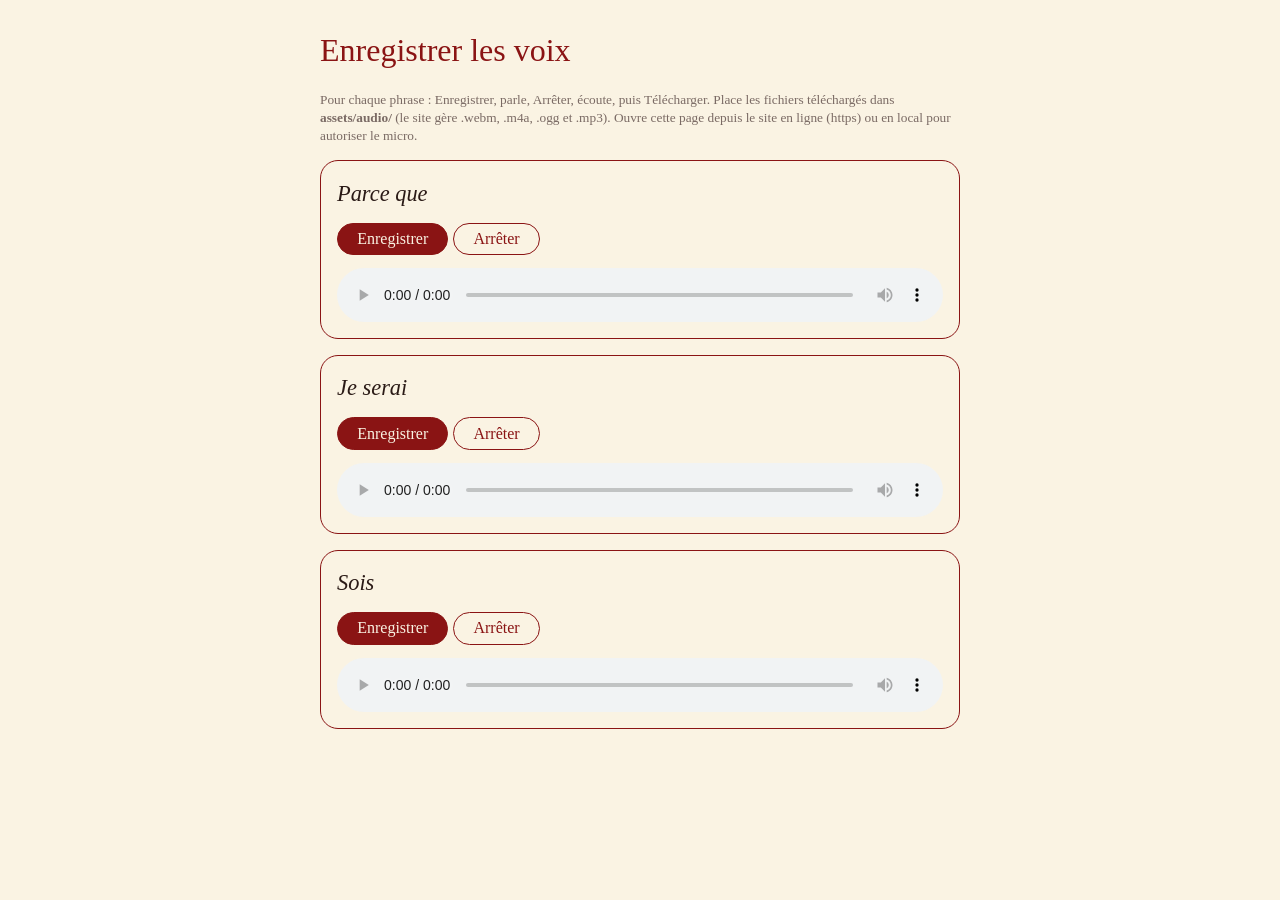
<file: enregistrer.html>
<!doctype html>
<html lang="fr"><head><meta charset="utf-8"><meta name="viewport" content="width=device-width,initial-scale=1"><title>Enregistrer les voix</title>
<style>body{font-family:Georgia,serif;background:#faf3e3;color:#2a1a16;max-width:640px;margin:2rem auto;padding:0 1rem}h1{font-weight:400;color:#8a1414}
.row{border:1px solid #8a1414;border-radius:18px;padding:1rem;margin:1rem 0}.row p{font-size:1.4rem;font-style:italic;margin:.2rem 0 .8rem}
button,a.dl{font:inherit;border:1px solid #8a1414;background:#8a1414;color:#faf3e3;border-radius:999px;padding:.4rem 1.2rem;cursor:pointer;text-decoration:none;display:inline-block;margin:.2rem .3rem .2rem 0}
button.o{background:none;color:#8a1414}audio{display:block;margin-top:.6rem;width:100%}small{color:#7a6a64}</style></head>
<body><h1>Enregistrer les voix</h1>
<p><small>Pour chaque phrase : Enregistrer, parle, Arrêter, écoute, puis Télécharger. Place les fichiers téléchargés dans <b>assets/audio/</b> (le site gère .webm, .m4a, .ogg et .mp3). Ouvre cette page depuis le site en ligne (https) ou en local pour autoriser le micro.</small></p>
<div id="rows"></div>
<script src="js/content.js"></script>
<script>
const rows=document.getElementById('rows');
CONTENT.words.list.forEach((it,i)=>{
  const base=it.audio.replace(/^.*\//,'').replace(/\.\w+$/,''); const d=document.createElement('div'); d.className='row';
  d.innerHTML=`<p>${it.text}</p><button class="rec">Enregistrer</button><button class="o stop" disabled>Arrêter</button><span class="dlw"></span><audio controls hidden></audio>`;
  rows.append(d); let mr,chunks=[];
  const rec=d.querySelector('.rec'),stop=d.querySelector('.stop'),au=d.querySelector('audio');
  rec.onclick=async()=>{try{const s=await navigator.mediaDevices.getUserMedia({audio:true});mr=new MediaRecorder(s);chunks=[];
    mr.ondataavailable=e=>chunks.push(e.data);
    mr.onstop=()=>{s.getTracks().forEach(t=>t.stop());const type=mr.mimeType||'audio/webm';const ext=type.includes('mp4')?'m4a':type.includes('ogg')?'ogg':'webm';
      const blob=new Blob(chunks,{type});au.src=URL.createObjectURL(blob);au.hidden=false;
      d.querySelector('.dlw').innerHTML=`<a class="dl" download="${base}.${ext}" href="${au.src}">Télécharger ${base}.${ext}</a>`;};
    mr.start();rec.disabled=true;stop.disabled=false;}catch(e){alert('Micro indisponible : '+e.message)}};
  stop.onclick=()=>{mr.stop();rec.disabled=false;stop.disabled=true};
});
</script></body></html>
</file>
